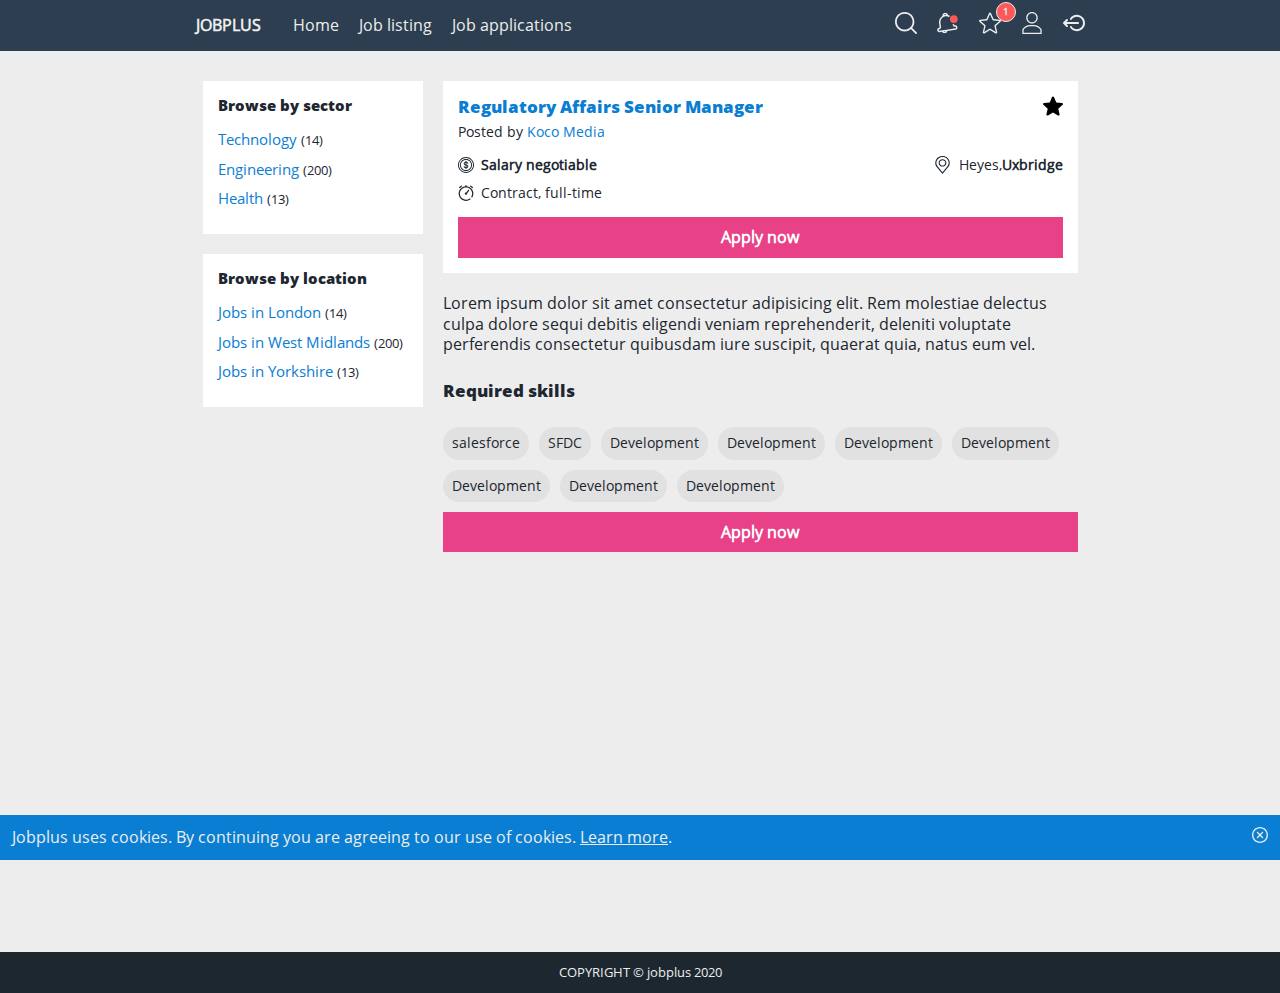
<file: apply.html>
<!DOCTYPE html>
<html lang="en">

<head>
  <meta charset="UTF-8">
  <meta http-equiv="X-UA-Compatible" content="IE=edge">
  <meta name="viewport" content="width=device-width, initial-scale=1.0">
  <link rel="stylesheet" href="css/main.css">
  <title>JOBPLUS</title>
</head>

<body>
  <section>
    <nav class="nav">
      <input type="checkbox" class="nav__toggle" id="hamburger" hidden />
      <ul class="nav__lblock">
        <li class="nav__hamburger">
          <label for="hamburger"><img src="images/hamburger.svg" alt=""></label>
        </li>
        <li class="nav__logo"><a href="index.html">JOBPLUS</a></li>
      </ul>

      <ul class="nav__icons">
        <li><a href="listings.html"><img src="images/magnify.svg" alt=""></a></li>
        <li><a href="notification.html"><img src="images/notify-active.svg" alt=""></a></li>
        <li><a href="saved_jobs.html">
            <img src="images/saved.svg" alt="">
            <span class="nav__savedcount">1</span>
          </a>
        </li>
        <li><a href="profile.html"><img src="images/profile.svg" alt=""></a></li>
        <li><a href="login.html"><img src="images/exit.svg" alt=""></a></li>
      </ul>

      <ul class="nav__dropl">
        <a href="index.html">
          <li>Home</li>
        </a>
        <a href="listings.html">
          <li>Job listing</li>
        </a>
        <a href="applications.html">
          <li>Job applications</li>
        </a>
      </ul>
    </nav>

    <div class="container">
      <div class="listing">
        <div class="filter">
          <div class="filter__links">
            <h1>Browse by sector</h1>
            <ul>
              <li>Technology <span>(14)</span></li>
              <li>Engineering <span>(200)</span></li>
              <li>Health <span>(13)</span></li>
            </ul>
          </div>

          <div class="filter__links">
            <h1>Browse by location</h1>
            <ul>
              <li>Jobs in London <span>(14)</span></li>
              <li>Jobs in West Midlands <span>(200)</span></li>
              <li>Jobs in Yorkshire <span>(13)</span></li>
            </ul>
          </div>
        </div>
        <section>
          <div class="listing__card listing__card--apply">
            <header class="listing__header">
              <h1 class="listing__title">Regulatory Affairs Senior Manager</h1>
              <img class="listing__saved" src="images/star-saved.svg" alt="">
              <p class="listing__company">Posted by <span>Koco Media</span></p>
            </header>

            <ul class="listing__items">
              <li><img src="images/money.svg" alt=""><b>Salary negotiable</b></li>
              <li><img src="images/location.svg" alt="">Heyes, <b>Uxbridge</b></li>
              <li><img src="images/timer.svg" alt="">Contract, full-time</li>
            </ul>

            <div class="form">
              <input class="form__btn" type="submit" value="Apply now">
            </div>
          </div>

          <div class="listing__more">
            <p>
              Lorem ipsum dolor sit amet consectetur adipisicing elit. Rem molestiae delectus culpa dolore sequi debitis
              eligendi veniam reprehenderit, deleniti voluptate perferendis consectetur quibusdam iure suscipit, quaerat
              quia, natus eum vel.
            </p>

            <h1>Required skills</h1>

            <ul class="listing__skills">
              <li>salesforce</li>
              <li>SFDC</li>
              <li>Development</li>
              <li>Development</li>
              <li>Development</li>
              <li>Development</li>
              <li>Development</li>
              <li>Development</li>
              <li>Development</li>
            </ul>
          </div>

          <div class="form">
            <input class="form__btn" type="submit" value="Apply now">
          </div>
        </section>
      </div>
    </div>

    <div class="cookie">
      <p>
        Jobplus uses cookies. By continuing you are agreeing to
        our use of cookies. <a href="">Learn more</a>.
      </p>
      <img src="images/cookie-close.svg" alt="">
    </div>
  </section>

  <footer class="footer">COPYRIGHT &copy; jobplus 2020</footer>
</body>

</html>
</file>
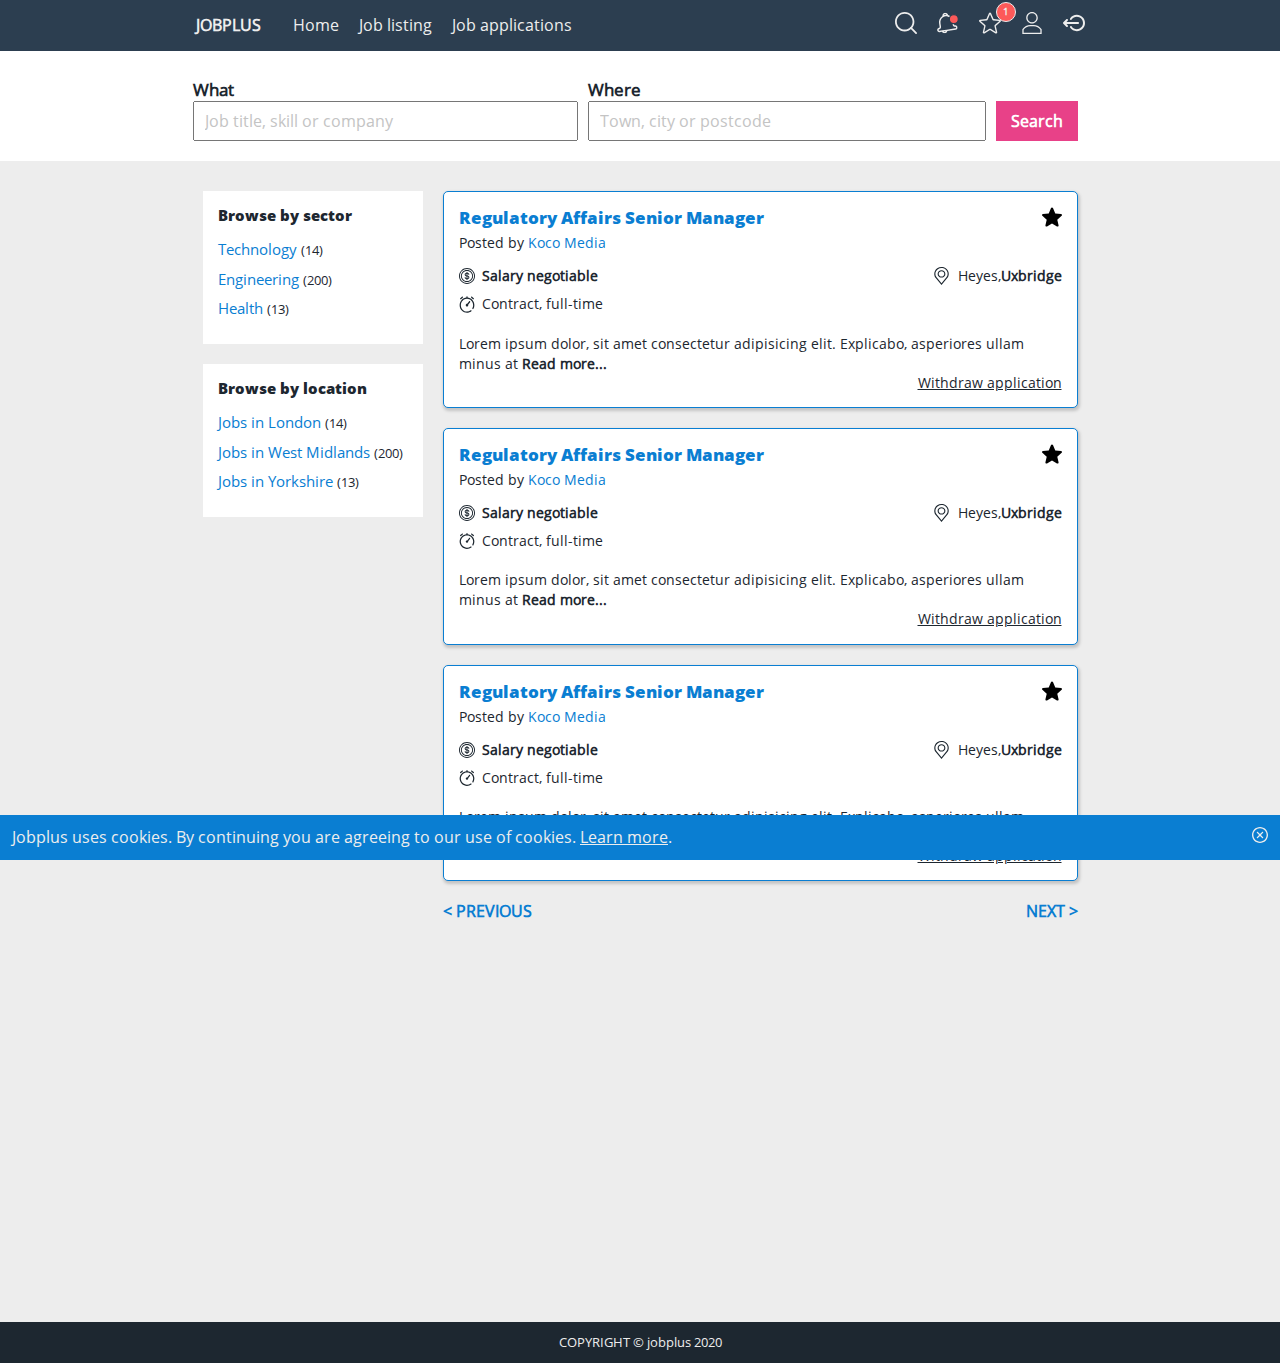
<file: listings.html>
<!DOCTYPE html>
<html lang="en">

<head>
  <meta charset="UTF-8">
  <meta http-equiv="X-UA-Compatible" content="IE=edge">
  <meta name="viewport" content="width=device-width, initial-scale=1.0">
  <link rel="stylesheet" href="css/main.css">
  <title>JOBPLUS</title>
</head>

<body>
  <section>
    <nav class="nav">
      <input type="checkbox" class="nav__toggle" id="hamburger" hidden />
      <ul class="nav__lblock">
        <li class="nav__hamburger">
          <label for="hamburger"><img src="./images/hamburger.svg" alt=""></label>
        </li>
        <li class="nav__logo"><a href="index.html">JOBPLUS</a></li>
      </ul>

      <ul class="nav__icons">
        <li><a href="listings.html"><img src="./images/magnify.svg" alt=""></a></li>
        <li><a href="notification.html"><img src="./images/notify-active.svg" alt=""></a></li>
        <li><a href="saved_jobs.html">
            <img src="./images/saved.svg" alt="">
            <span class="nav__savedcount">1</span>
          </a>
        </li>
        <li><a href="profile.html"><img src="./images/profile.svg" alt=""></a></li>
        <li><a href="login.html"><img src="./images/exit.svg" alt=""></a></li>
      </ul>

      <ul class="nav__dropl">
        <a href="index.html">
          <li>Home</li>
        </a>
        <a href="listings.html">
          <li>Job listing</li>
        </a>
        <a href="applications.html">
          <li>Job applications</li>
        </a>
      </ul>
    </nav>

    <div class="hero">
      <div class="hero__wrap">
        <div class="form">
          <div class="form__group">
            <label class="form__label">What</label>
            <input class="form__field" type="text" placeholder="Job title, skill or company">
          </div>

          <div class="form__group">
            <label class="form__label">Where</label>
            <input class="form__field" type="text" placeholder="Town, city or postcode">
          </div>

          <div class="form__group">
            <input class="form__btn" type="submit" value="Search">
          </div>
        </div>
      </div>
    </div>

    <div class="container">
      <div class="listing">
        <div class="filter">
          <div class="filter__links">
            <h1>Browse by sector</h1>
            <ul>
              <li>Technology <span>(14)</span></li>
              <li>Engineering <span>(200)</span></li>
              <li>Health <span>(13)</span></li>
            </ul>
          </div>

          <div class="filter__links">
            <h1>Browse by location</h1>
            <ul>
              <li>Jobs in London <span>(14)</span></li>
              <li>Jobs in West Midlands <span>(200)</span></li>
              <li>Jobs in Yorkshire <span>(13)</span></li>
            </ul>
          </div>
        </div>
        <section>
          <a href="apply.html">
            <div class="listing__card">
              <header class="listing__header">
                <h1 class="listing__title">Regulatory Affairs Senior Manager</h1>
                <img class="listing__saved" src="./images/star-saved.svg" alt="">
                <p class="listing__company">Posted by <span>Koco Media</span></p>
              </header>

              <ul class="listing__items">
                <li><img src="./images/money.svg" alt=""><b>Salary negotiable</b></li>
                <li><img src="./images/location.svg" alt="">Heyes, <b>Uxbridge</b></li>
                <li><img src="./images/timer.svg" alt="">Contract, full-time</li>
              </ul>

              <p class="listing__detail">
                Lorem ipsum dolor, sit amet consectetur adipisicing elit.
                Explicabo, asperiores ullam minus at <b>Read
                  more...</b>
              </p>

              <a href="" class="listing__cta">Withdraw application</a>

            </div>
          </a>

          <a href="apply.html">
            <div class="listing__card">
              <header class="listing__header">
                <h1 class="listing__title">Regulatory Affairs Senior Manager</h1>
                <img class="listing__saved" src="./images/star-saved.svg" alt="">
                <p class="listing__company">Posted by <span>Koco Media</span></p>
              </header>

              <ul class="listing__items">
                <li><img src="./images/money.svg" alt=""><b>Salary negotiable</b></li>
                <li><img src="./images/location.svg" alt="">Heyes, <b>Uxbridge</b></li>
                <li><img src="./images/timer.svg" alt="">Contract, full-time</li>
              </ul>

              <p class="listing__detail">
                Lorem ipsum dolor, sit amet consectetur adipisicing elit.
                Explicabo, asperiores ullam minus at <b>Read
                  more...</b>
              </p>

              <a href="" class="listing__cta">Withdraw application</a>

            </div>
          </a>

          <a href="apply.html">
            <div class="listing__card">
              <header class="listing__header">
                <h1 class="listing__title">Regulatory Affairs Senior Manager</h1>
                <img class="listing__saved" src="./images/star-saved.svg" alt="">
                <p class="listing__company">Posted by <span>Koco Media</span></p>
              </header>

              <ul class="listing__items">
                <li><img src="./images/money.svg" alt=""><b>Salary negotiable</b></li>
                <li><img src="./images/location.svg" alt="">Heyes, <b>Uxbridge</b></li>
                <li><img src="./images/timer.svg" alt="">Contract, full-time</li>
              </ul>

              <p class="listing__detail">
                Lorem ipsum dolor, sit amet consectetur adipisicing elit.
                Explicabo, asperiores ullam minus at <b>Read
                  more...</b>
              </p>

              <a href="" class="listing__cta">Withdraw application</a>

            </div>
          </a>

          <ul class="paginate">
            <li>
              < PREVIOUS</li>
            <li>NEXT ></li>
          </ul>
        </section>
      </div>
    </div>

    <div class="cookie">
      <p>
        Jobplus uses cookies. By continuing you are agreeing to
        our use of cookies. <a href="">Learn more</a>.
      </p>
      <img src="./images/cookie-close.svg" alt="">
    </div>
  </section>

  <footer class="footer">COPYRIGHT &copy; jobplus 2020</footer>
</body>

</html>
</file>
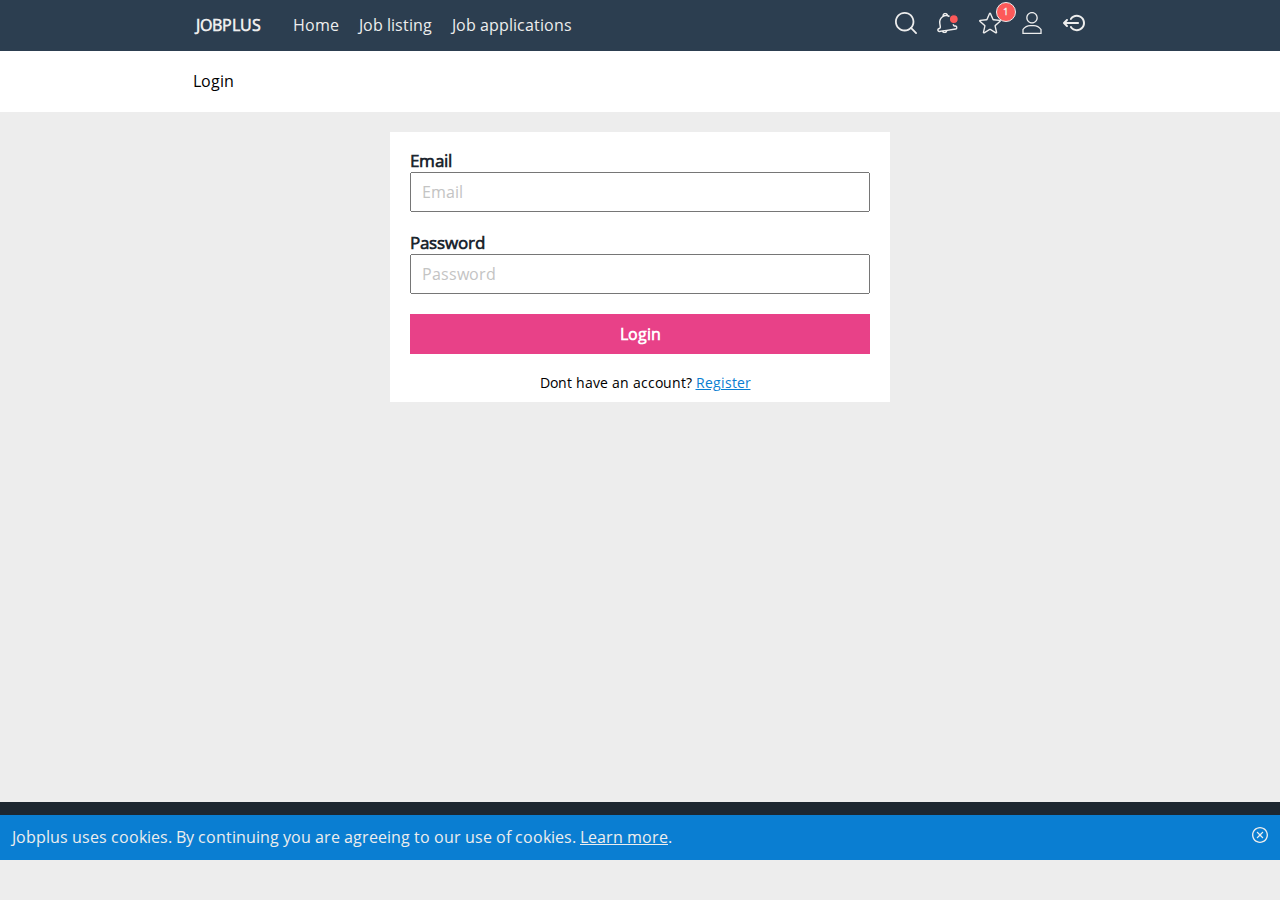
<file: login.html>
<!DOCTYPE html>
<html lang="en">

<head>
  <meta charset="UTF-8">
  <meta http-equiv="X-UA-Compatible" content="IE=edge">
  <meta name="viewport" content="width=device-width, initial-scale=1.0">
  <link rel="stylesheet" href="css/main.css">
  <title>JOBPLUS</title>
</head>

<body>
  <section>
    <nav class="nav">
      <input type="checkbox" class="nav__toggle" id="hamburger" hidden />
      <ul class="nav__lblock">
        <li class="nav__hamburger">
          <label for="hamburger"><img src="./images/hamburger.svg" alt=""></label>
        </li>
        <li class="nav__logo"><a href="index.html">JOBPLUS</a></li>
      </ul>

      <ul class="nav__icons">
        <li><a href="listings.html"><img src="./images/magnify.svg" alt=""></a></li>
        <li><a href="notification.html"><img src="./images/notify-active.svg" alt=""></a></li>
        <li><a href="saved_jobs.html">
            <img src="./images/saved.svg" alt="">
            <span class="nav__savedcount">1</span>
          </a>
        </li>
        <li><a href="profile.html"><img src="./images/profile.svg" alt=""></a></li>
        <li><a href="login.html"><img src="./images/exit.svg" alt=""></a></li>
      </ul>

      <ul class="nav__dropl">
        <a href="index.html">
          <li>Home</li>
        </a>
        <a href="listings.html">
          <li>Job listing</li>
        </a>
        <a href="applications.html">
          <li>Job applications</li>
        </a>
      </ul>
    </nav>

    <div class="hero">
      <div class="hero__wrap">
        <h2>Login</h2>
      </div>
    </div>

    <div class="container">
      <div class="form form--page">
        <div class="form__group form__group--page">
          <label class="form__label">Email</label>
          <input class="form__field" type="text" placeholder="Email">
        </div>

        <div class="form__group form__group--page">
          <label class="form__label">Password</label>
          <input class="form__field" type="text" placeholder="Password">
        </div>

        <div class="form__group form__group--page">
          <input class="form__btn" type="submit" value="Login">
        </div>

        <footer>Dont have an account? <a href="register.html">Register</a></footer>
      </div>
    </div>

    <div class="cookie">
      <p>
        Jobplus uses cookies. By continuing you are agreeing to
        our use of cookies. <a href="">Learn more</a>.
      </p>
      <img src="./images/cookie-close.svg" alt="">
    </div>
  </section>

  <footer class="footer">COPYRIGHT &copy; jobplus 2020</footer>
</body>

</html>
</file>
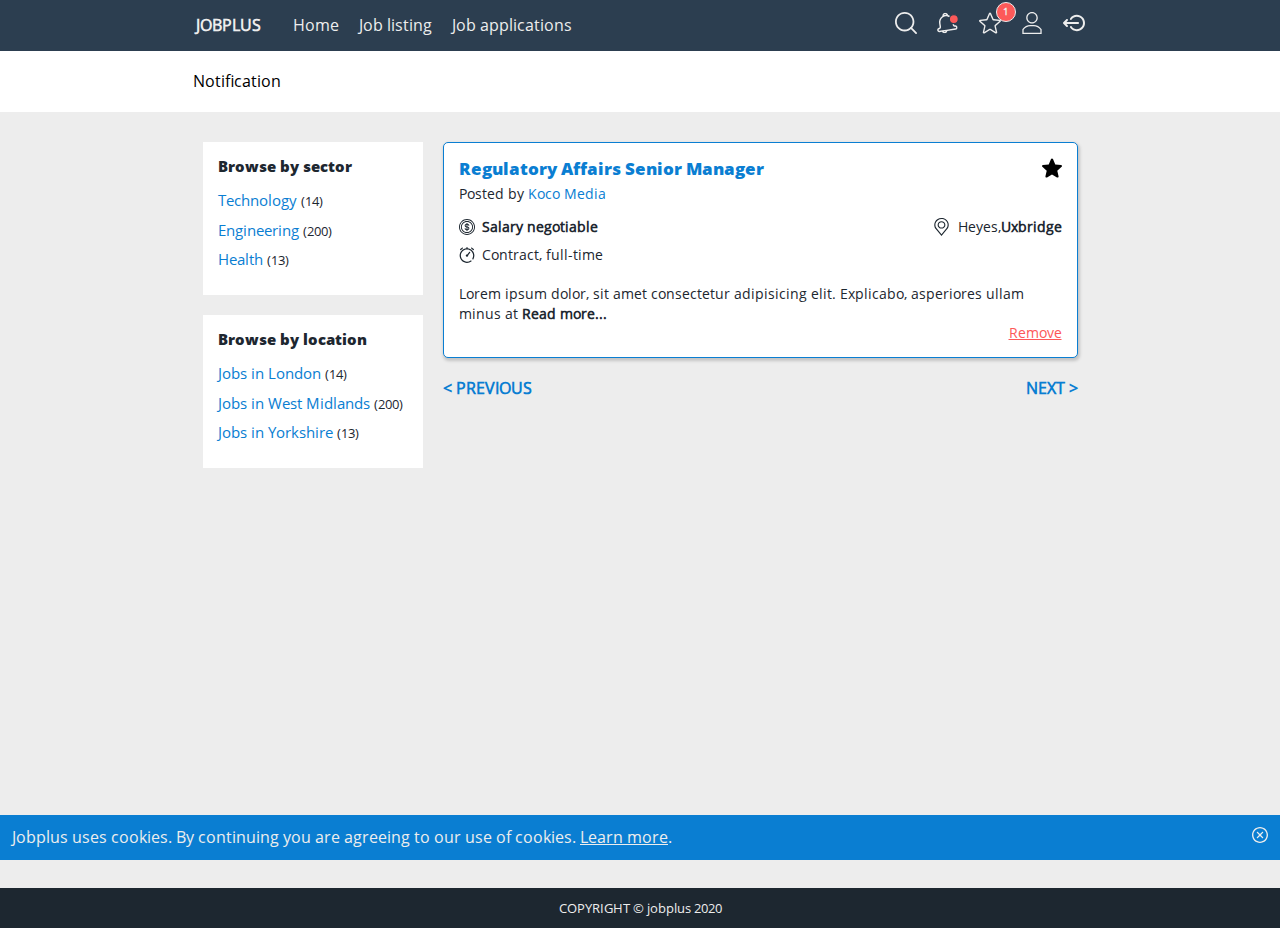
<file: notification.html>
<!DOCTYPE html>
<html lang="en">

<head>
  <meta charset="UTF-8">
  <meta http-equiv="X-UA-Compatible" content="IE=edge">
  <meta name="viewport" content="width=device-width, initial-scale=1.0">
  <link rel="stylesheet" href="css/main.css">
  <title>JOBPLUS</title>
</head>

<body>
  <section>
    <nav class="nav">
      <input type="checkbox" class="nav__toggle" id="hamburger" hidden />
      <ul class="nav__lblock">
        <li class="nav__hamburger">
          <label for="hamburger"><img src="images/hamburger.svg" alt=""></label>
        </li>
        <li class="nav__logo"><a href="index.html">JOBPLUS</a></li>
      </ul>

      <ul class="nav__icons">
        <li><a href="listings.html"><img src="images/magnify.svg" alt=""></a></li>
        <li><a href="notification.html"><img src="images/notify-active.svg" alt=""></a></li>
        <li><a href="saved_jobs.html">
            <img src="images/saved.svg" alt="">
            <span class="nav__savedcount">1</span>
          </a>
        </li>
        <li><a href="profile.html"><img src="images/profile.svg" alt=""></a></li>
        <li><a href="login.html"><img src="images/exit.svg" alt=""></a></li>
      </ul>

      <ul class="nav__dropl">
        <a href="index.html">
          <li>Home</li>
        </a>
        <a href="listings.html">
          <li>Job listing</li>
        </a>
        <a href="applications.html">
          <li>Job applications</li>
        </a>
      </ul>
    </nav>

    <div class="hero">
      <div class="hero__wrap">
        <h2>Notification</h2>
      </div>
    </div>

    <div class="container">
      <div class="listing">
        <div class="filter">
          <div class="filter__links">
            <h1>Browse by sector</h1>
            <ul>
              <li>Technology <span>(14)</span></li>
              <li>Engineering <span>(200)</span></li>
              <li>Health <span>(13)</span></li>
            </ul>
          </div>

          <div class="filter__links">
            <h1>Browse by location</h1>
            <ul>
              <li>Jobs in London <span>(14)</span></li>
              <li>Jobs in West Midlands <span>(200)</span></li>
              <li>Jobs in Yorkshire <span>(13)</span></li>
            </ul>
          </div>
        </div>
        <section>
          <div class="listing__card">
            <header class="listing__header">
              <h1 class="listing__title">Regulatory Affairs Senior Manager</h1>
              <img class="listing__saved" src="images/star-saved.svg" alt="">
              <p class="listing__company">Posted by <span>Koco Media</span></p>
            </header>

            <ul class="listing__items">
              <li><img src="images/money.svg" alt=""><b>Salary negotiable</b></li>
              <li><img src="images/location.svg" alt="">Heyes, <b>Uxbridge</b></li>
              <li><img src="images/timer.svg" alt="">Contract, full-time</li>
            </ul>

            <p class="listing__detail">
              Lorem ipsum dolor, sit amet consectetur adipisicing elit.
              Explicabo, asperiores ullam minus at <b>Read
                more...</b>
            </p>

            <a href="" class="listing__cta listing__cta--alert">Remove</a>

          </div>

          <ul class="paginate">
            <li>
              < PREVIOUS</li>
            <li>NEXT ></li>
          </ul>
        </section>
      </div>
    </div>

    <div class="cookie">
      <p>
        Jobplus uses cookies. By continuing you are agreeing to
        our use of cookies. <a href="">Learn more</a>.
      </p>
      <img src="images/cookie-close.svg" alt="">
    </div>
  </section>

  <footer class="footer">COPYRIGHT &copy; jobplus 2020</footer>
</body>

</html>
</file>
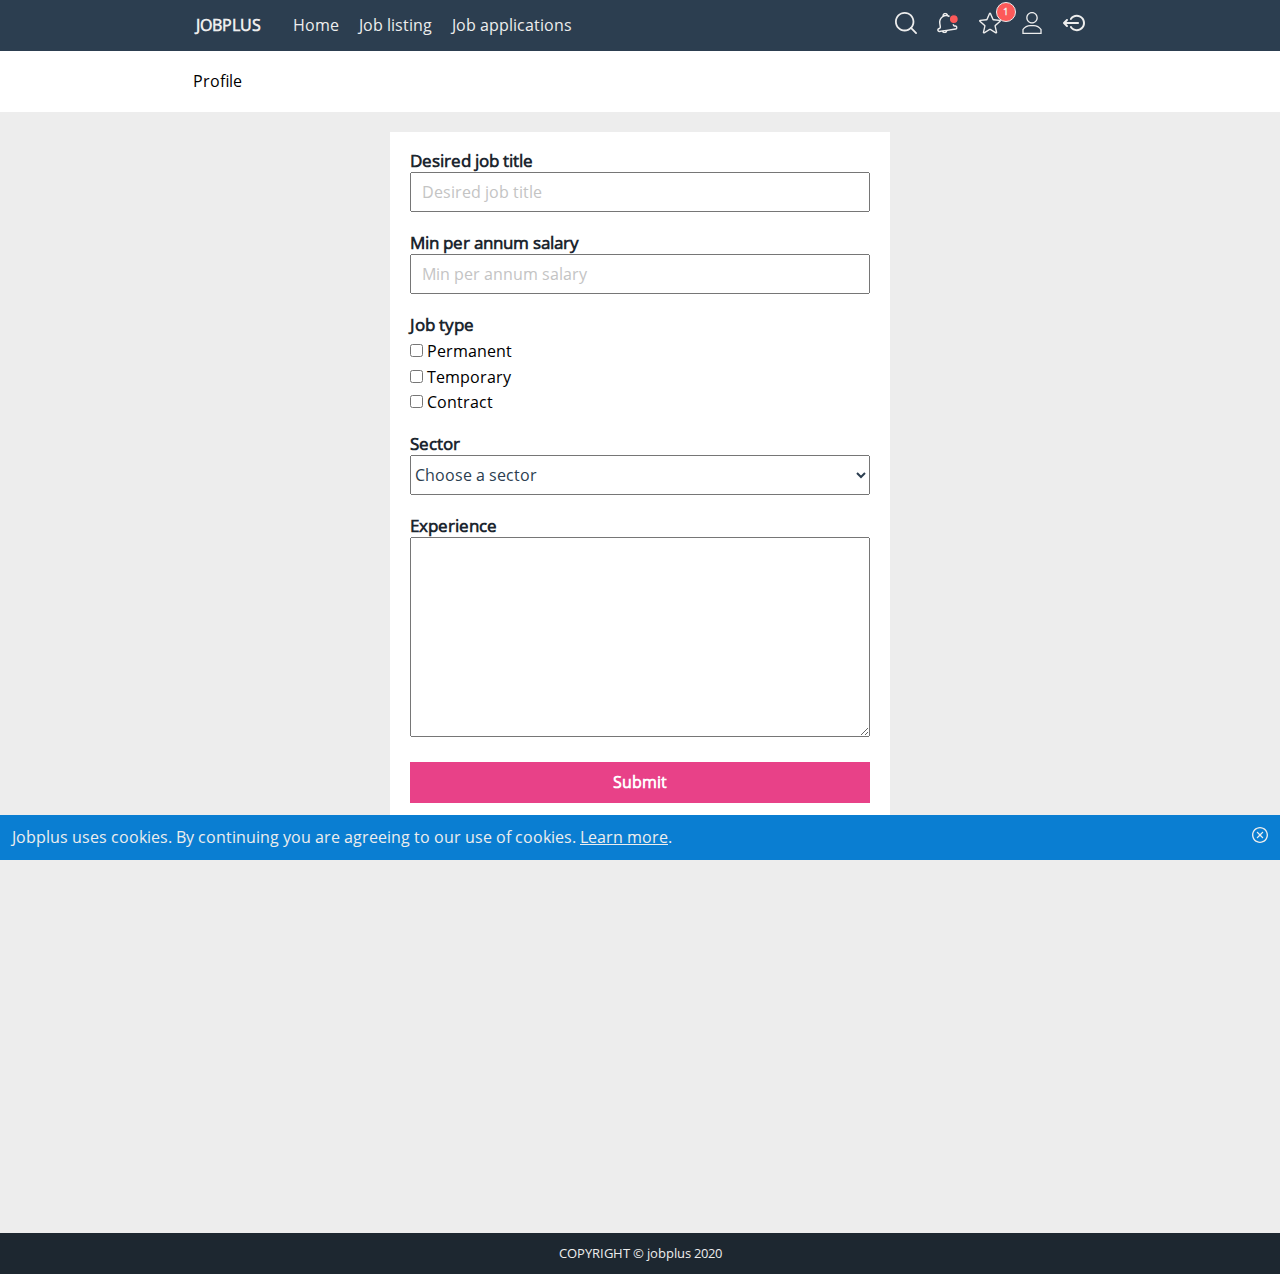
<file: profile.html>
<!DOCTYPE html>
<html lang="en">

<head>
  <meta charset="UTF-8">
  <meta http-equiv="X-UA-Compatible" content="IE=edge">
  <meta name="viewport" content="width=device-width, initial-scale=1.0">
  <link rel="stylesheet" href="css/main.css">
  <title>JOBPLUS</title>
</head>

<body>
  <section>
    <nav class="nav">
      <input type="checkbox" class="nav__toggle" id="hamburger" hidden />
      <ul class="nav__lblock">
        <li class="nav__hamburger">
          <label for="hamburger"><img src="./images/hamburger.svg" alt=""></label>
        </li>
        <li class="nav__logo"><a href="index.html">JOBPLUS</a></li>
      </ul>

      <ul class="nav__icons">
        <li><a href="listings.html"><img src="./images/magnify.svg" alt=""></a></li>
        <li><a href="notification.html"><img src="./images/notify-active.svg" alt=""></a></li>
        <li><a href="saved_jobs.html">
            <img src="./images/saved.svg" alt="">
            <span class="nav__savedcount">1</span>
          </a>
        </li>
        <li><a href="profile.html"><img src="./images/profile.svg" alt=""></a></li>
        <li><a href="login.html"><img src="./images/exit.svg" alt=""></a></li>
      </ul>

      <ul class="nav__dropl">
        <a href="index.html">
          <li>Home</li>
        </a>
        <a href="listings.html">
          <li>Job listing</li>
        </a>
        <a href="applications.html">
          <li>Job applications</li>
        </a>
      </ul>
    </nav>

    <div class="hero">
      <div class="hero__wrap">
        <h2>Profile</h2>
      </div>
    </div>

    <div class="container">
      <div class="form form--page">
        <div class="form__group form__group--page">
          <label class="form__label">Desired job title</label>
          <input class="form__field" type="text" placeholder="Desired job title">
        </div>

        <div class="form__group form__group--page">
          <label class="form__label">Min per annum salary</label>
          <input class="form__field" type="text" placeholder="Min per annum salary">
        </div>

        <div class="form__group form__group--page">
          <label class="form__label">Job type</label>
          <p class="form__checkbox"><input type="checkbox"> Permanent</p>
          <p class="form__checkbox"><input type="checkbox"> Temporary</p>
          <p class="form__checkbox"><input type="checkbox"> Contract</p>
        </div>

        <div class="form__group form__group--page">
          <label class="form__label">Sector</label><br>
          <select class="form__select">
            <option selected="selected">Choose a sector</option>
            <option>Technology</option>
            <option>Engineering</option>
            <option>Health</option>
          </select>
        </div>

        <div class="form__group form__group--page">
          <label class="form__label">Experience</label><br>
          <textarea class="form__textarea"></textarea>
        </div>

        <div class="form__group form__group--page">
          <input class="form__btn" type="submit" value="Submit">
        </div>
      </div>
    </div>

    <div class="cookie">
      <p>
        Jobplus uses cookies. By continuing you are agreeing to
        our use of cookies. <a href="">Learn more</a>.
      </p>
      <img src="./images/cookie-close.svg" alt="">
    </div>
  </section>

  <footer class="footer">COPYRIGHT &copy; jobplus 2020</footer>
</body>

</html>
</file>
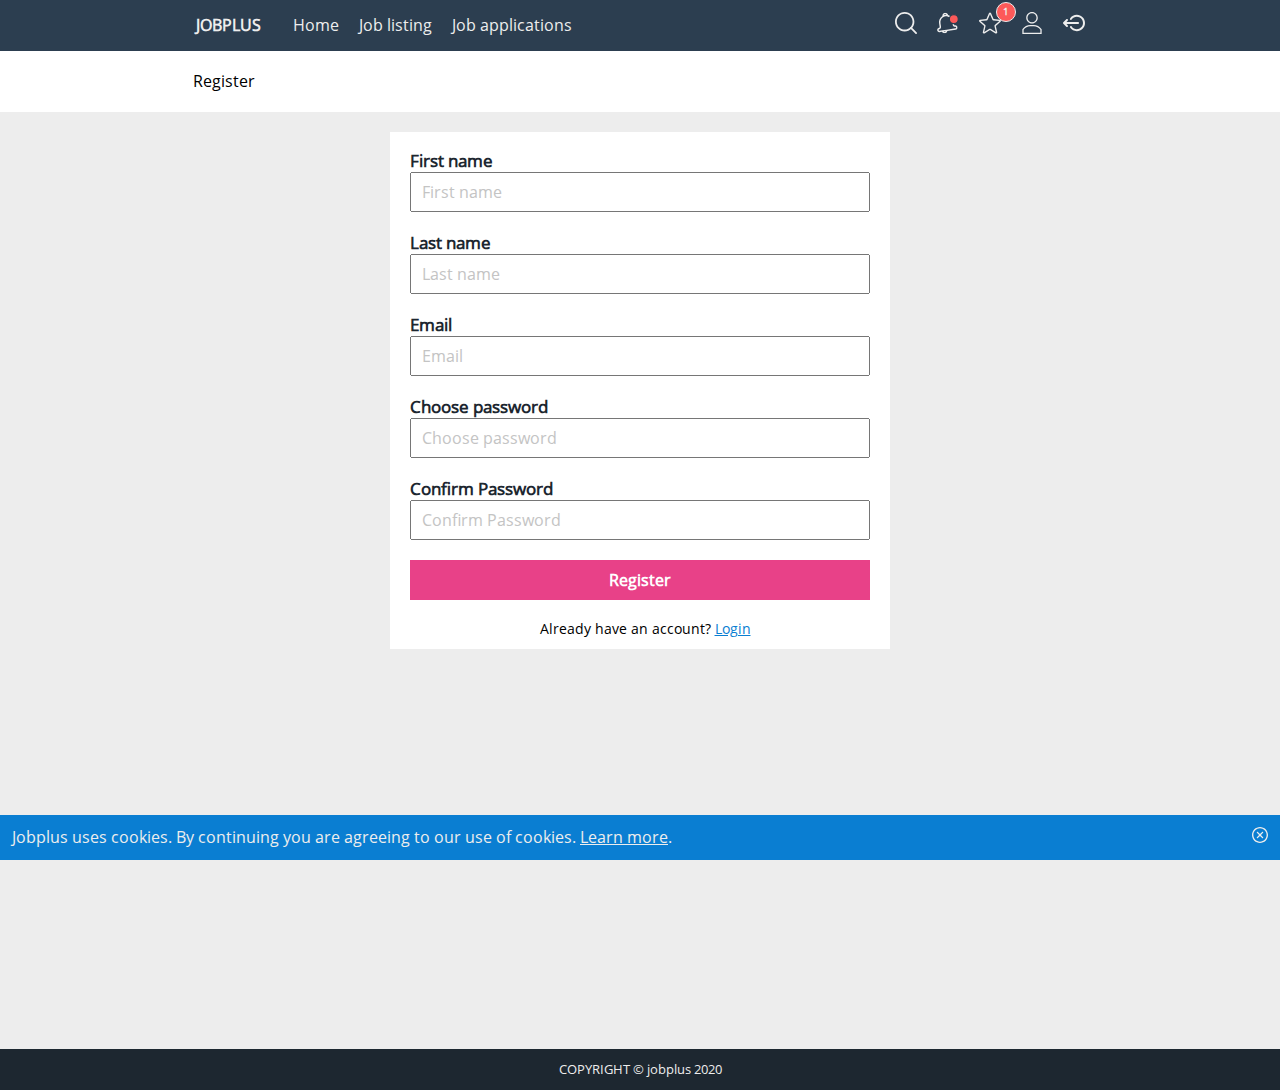
<file: register.html>
<!DOCTYPE html>
<html lang="en">

<head>
  <meta charset="UTF-8">
  <meta http-equiv="X-UA-Compatible" content="IE=edge">
  <meta name="viewport" content="width=device-width, initial-scale=1.0">
  <link rel="stylesheet" href="css/main.css">
  <title>JOBPLUS</title>
</head>

<body>
  <section>
    <nav class="nav">
      <input type="checkbox" class="nav__toggle" id="hamburger" hidden />
      <ul class="nav__lblock">
        <li class="nav__hamburger">
          <label for="hamburger"><img src="./images/hamburger.svg" alt=""></label>
        </li>
        <li class="nav__logo"><a href="index.html">JOBPLUS</a></li>
      </ul>

      <ul class="nav__icons">
        <li><a href="listings.html"><img src="./images/magnify.svg" alt=""></a></li>
        <li><a href="notification.html"><img src="./images/notify-active.svg" alt=""></a></li>
        <li><a href="saved_jobs.html">
            <img src="./images/saved.svg" alt="">
            <span class="nav__savedcount">1</span>
          </a>
        </li>
        <li><a href="profile.html"><img src="./images/profile.svg" alt=""></a></li>
        <li><a href="login.html"><img src="./images/exit.svg" alt=""></a></li>
      </ul>

      <ul class="nav__dropl">
        <a href="index.html">
          <li>Home</li>
        </a>
        <a href="listings.html">
          <li>Job listing</li>
        </a>
        <a href="applications.html">
          <li>Job applications</li>
        </a>
      </ul>
    </nav>

    <div class="hero">
      <div class="hero__wrap">
        <h2>Register</h2>
      </div>
    </div>

    <div class="container">
      <div class="form form--page">
        <div class="form__group form__group--page">
          <label class="form__label">First name</label>
          <input class="form__field" type="text" placeholder="First name">
        </div>

        <div class="form__group form__group--page">
          <label class="form__label">Last name</label>
          <input class="form__field" type="text" placeholder="Last name">
        </div>

        <div class="form__group form__group--page">
          <label class="form__label">Email</label>
          <input class="form__field" type="text" placeholder="Email">
        </div>


        <div class="form__group form__group--page">
          <label class="form__label">Choose password</label>
          <input class="form__field" type="text" placeholder="Choose password">
        </div>

        <div class="form__group form__group--page">
          <label class="form__label">Confirm Password</label>
          <input class="form__field" type="text" placeholder="Confirm Password">
        </div>

        <div class="form__group form__group--page">
          <input class="form__btn" type="submit" value="Register">
        </div>

        <footer>Already have an account? <a href="login.html">Login</a></footer>
      </div>
    </div>

    <div class="cookie">
      <p>
        Jobplus uses cookies. By continuing you are agreeing to
        our use of cookies. <a href="">Learn more</a>.
      </p>
      <img src="./images/cookie-close.svg" alt="">
    </div>
  </section>

  <footer class="footer">COPYRIGHT &copy; jobplus 2020</footer>
</body>

</html>
</file>
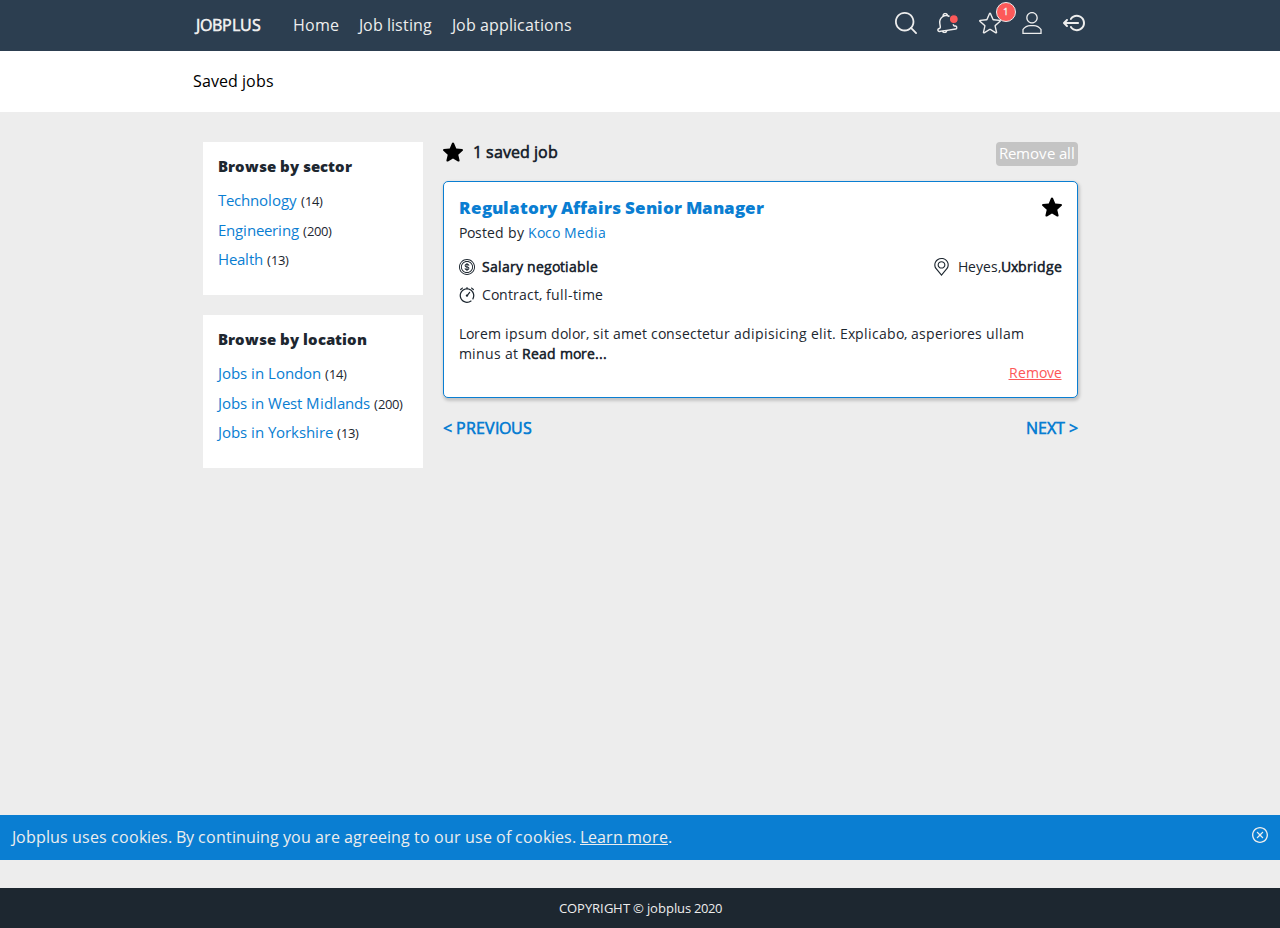
<file: saved_jobs.html>
<!DOCTYPE html>
<html lang="en">

<head>
  <meta charset="UTF-8">
  <meta http-equiv="X-UA-Compatible" content="IE=edge">
  <meta name="viewport" content="width=device-width, initial-scale=1.0">
  <link rel="stylesheet" href="css/main.css">
  <title>JOBPLUS</title>
</head>

<body>
  <section>
    <nav class="nav">
      <input type="checkbox" class="nav__toggle" id="hamburger" hidden />
      <ul class="nav__lblock">
        <li class="nav__hamburger">
          <label for="hamburger"><img src="images/hamburger.svg" alt=""></label>
        </li>
        <li class="nav__logo"><a href="index.html">JOBPLUS</a></li>
      </ul>

      <ul class="nav__icons">
        <li><a href="listings.html"><img src="images/magnify.svg" alt=""></a></li>
        <li><a href="notification.html"><img src="images/notify-active.svg" alt=""></a></li>
        <li><a href="saved_jobs.html">
            <img src="images/saved.svg" alt="">
            <span class="nav__savedcount">1</span>
          </a>
        </li>
        <li><a href="profile.html"><img src="images/profile.svg" alt=""></a></li>
        <li><a href="login.html"><img src="images/exit.svg" alt=""></a></li>
      </ul>

      <ul class="nav__dropl">
        <a href="index.html">
          <li>Home</li>
        </a>
        <a href="listings.html">
          <li>Job listing</li>
        </a>
        <a href="applications.html">
          <li>Job applications</li>
        </a>
      </ul>
    </nav>

    <div class="hero">
      <div class="hero__wrap">
        <h2>Saved jobs</h2>
      </div>
    </div>

    <div class="container">
      <div class="listing">
        <div class="filter">
          <div class="filter__links">
            <h1>Browse by sector</h1>
            <ul>
              <li>Technology <span>(14)</span></li>
              <li>Engineering <span>(200)</span></li>
              <li>Health <span>(13)</span></li>
            </ul>
          </div>

          <div class="filter__links">
            <h1>Browse by location</h1>
            <ul>
              <li>Jobs in London <span>(14)</span></li>
              <li>Jobs in West Midlands <span>(200)</span></li>
              <li>Jobs in Yorkshire <span>(13)</span></li>
            </ul>
          </div>
        </div>
        <section>
          <ul class="listing__saved_summary">
            <li><span><img src="images/star-saved.svg"></span> <b>1 saved job</b></li>
            <li><a href="">Remove all</a></li>
          </ul>

          <div class="listing__card">
            <header class="listing__header">
              <h1 class="listing__title">Regulatory Affairs Senior Manager</h1>
              <img class="listing__saved" src="images/star-saved.svg" alt="">
              <p class="listing__company">Posted by <span>Koco Media</span></p>
            </header>

            <ul class="listing__items">
              <li><img src="images/money.svg" alt=""><b>Salary negotiable</b></li>
              <li><img src="images/location.svg" alt="">Heyes, <b>Uxbridge</b></li>
              <li><img src="images/timer.svg" alt="">Contract, full-time</li>
            </ul>

            <p class="listing__detail">
              Lorem ipsum dolor, sit amet consectetur adipisicing elit.
              Explicabo, asperiores ullam minus at <b>Read
                more...</b>
            </p>

            <a href="" class="listing__cta listing__cta--alert">Remove</a>

          </div>

          <ul class="paginate">
            <li>
              < PREVIOUS</li>
            <li>NEXT ></li>
          </ul>
        </section>
      </div>
    </div>

    <div class="cookie">
      <p>
        Jobplus uses cookies. By continuing you are agreeing to
        our use of cookies. <a href="">Learn more</a>.
      </p>
      <img src="images/cookie-close.svg" alt="">
    </div>
  </section>

  <footer class="footer">COPYRIGHT &copy; jobplus 2020</footer>
</body>

</html>
</file>
<file: css/main.css>
:root {
  --alpha: #2C3E50;
  --beta: #0A7ED2;
  --gamma: #1D2730;
  --delta: #EDEDED;
  --alert: #FD5959;
  --contrast: #E84188;
  --elements: #C4C4C4;
  --light: #FFF;
  --skills: #e1e1e1;
}

@font-face {
  font-family: "Open Sans";
  src: url(../fonts/OpenSans-Regular.ttf);
}

@font-face {
  font-family: "OpenSans ExtraBold";
  src: url(../fonts/OpenSans-ExtraBold.ttf);
}

/*! normalize.css v8.0.1 | MIT License | github.com/necolas/normalize.css */
/* Document
   ========================================================================== */
/**
 * 1. Correct the line height in all browsers.
 * 2. Prevent adjustments of font size after orientation changes in iOS.
 */
html {
  line-height: 1.15;
  /* 1 */
  -webkit-text-size-adjust: 100%;
  /* 2 */
}

/* Sections
   ========================================================================== */
/**
 * Remove the margin in all browsers.
 */
body {
  margin: 0;
}

/**
 * Render the `main` element consistently in IE.
 */
main {
  display: block;
}

/**
 * Correct the font size and margin on `h1` elements within `section` and
 * `article` contexts in Chrome, Firefox, and Safari.
 */
h1 {
  font-size: 2em;
  margin: 0.67em 0;
}

/* Grouping content
   ========================================================================== */
/**
 * 1. Add the correct box sizing in Firefox.
 * 2. Show the overflow in Edge and IE.
 */
hr {
  -webkit-box-sizing: content-box;
          box-sizing: content-box;
  /* 1 */
  height: 0;
  /* 1 */
  overflow: visible;
  /* 2 */
}

/**
 * 1. Correct the inheritance and scaling of font size in all browsers.
 * 2. Correct the odd `em` font sizing in all browsers.
 */
pre {
  font-family: monospace, monospace;
  /* 1 */
  font-size: 1em;
  /* 2 */
}

/* Text-level semantics
   ========================================================================== */
/**
 * Remove the gray background on active links in IE 10.
 */
a {
  background-color: transparent;
}

/**
 * 1. Remove the bottom border in Chrome 57-
 * 2. Add the correct text decoration in Chrome, Edge, IE, Opera, and Safari.
 */
abbr[title] {
  border-bottom: none;
  /* 1 */
  text-decoration: underline;
  /* 2 */
  -webkit-text-decoration: underline dotted;
          text-decoration: underline dotted;
  /* 2 */
}

/**
 * Add the correct font weight in Chrome, Edge, and Safari.
 */
b,
strong {
  font-weight: bolder;
}

/**
 * 1. Correct the inheritance and scaling of font size in all browsers.
 * 2. Correct the odd `em` font sizing in all browsers.
 */
code,
kbd,
samp {
  font-family: monospace, monospace;
  /* 1 */
  font-size: 1em;
  /* 2 */
}

/**
 * Add the correct font size in all browsers.
 */
small {
  font-size: 80%;
}

/**
 * Prevent `sub` and `sup` elements from affecting the line height in
 * all browsers.
 */
sub,
sup {
  font-size: 75%;
  line-height: 0;
  position: relative;
  vertical-align: baseline;
}

sub {
  bottom: -0.25em;
}

sup {
  top: -0.5em;
}

/* Embedded content
   ========================================================================== */
/**
 * Remove the border on images inside links in IE 10.
 */
img {
  border-style: none;
}

/* Forms
   ========================================================================== */
/**
 * 1. Change the font styles in all browsers.
 * 2. Remove the margin in Firefox and Safari.
 */
button,
input,
optgroup,
select,
textarea {
  font-family: inherit;
  /* 1 */
  font-size: 100%;
  /* 1 */
  line-height: 1.15;
  /* 1 */
  margin: 0;
  /* 2 */
}

/**
 * Show the overflow in IE.
 * 1. Show the overflow in Edge.
 */
button,
input {
  /* 1 */
  overflow: visible;
}

/**
 * Remove the inheritance of text transform in Edge, Firefox, and IE.
 * 1. Remove the inheritance of text transform in Firefox.
 */
button,
select {
  /* 1 */
  text-transform: none;
}

/**
 * Correct the inability to style clickable types in iOS and Safari.
 */
button,
[type="button"],
[type="reset"],
[type="submit"] {
  -webkit-appearance: button;
}

/**
 * Remove the inner border and padding in Firefox.
 */
button::-moz-focus-inner,
[type="button"]::-moz-focus-inner,
[type="reset"]::-moz-focus-inner,
[type="submit"]::-moz-focus-inner {
  border-style: none;
  padding: 0;
}

/**
 * Restore the focus styles unset by the previous rule.
 */
button:-moz-focusring,
[type="button"]:-moz-focusring,
[type="reset"]:-moz-focusring,
[type="submit"]:-moz-focusring {
  outline: 1px dotted ButtonText;
}

/**
 * Correct the padding in Firefox.
 */
fieldset {
  padding: 0.35em 0.75em 0.625em;
}

/**
 * 1. Correct the text wrapping in Edge and IE.
 * 2. Correct the color inheritance from `fieldset` elements in IE.
 * 3. Remove the padding so developers are not caught out when they zero out
 *    `fieldset` elements in all browsers.
 */
legend {
  -webkit-box-sizing: border-box;
          box-sizing: border-box;
  /* 1 */
  color: inherit;
  /* 2 */
  display: table;
  /* 1 */
  max-width: 100%;
  /* 1 */
  padding: 0;
  /* 3 */
  white-space: normal;
  /* 1 */
}

/**
 * Add the correct vertical alignment in Chrome, Firefox, and Opera.
 */
progress {
  vertical-align: baseline;
}

/**
 * Remove the default vertical scrollbar in IE 10+.
 */
textarea {
  overflow: auto;
}

/**
 * 1. Add the correct box sizing in IE 10.
 * 2. Remove the padding in IE 10.
 */
[type="checkbox"],
[type="radio"] {
  -webkit-box-sizing: border-box;
          box-sizing: border-box;
  /* 1 */
  padding: 0;
  /* 2 */
}

/**
 * Correct the cursor style of increment and decrement buttons in Chrome.
 */
[type="number"]::-webkit-inner-spin-button,
[type="number"]::-webkit-outer-spin-button {
  height: auto;
}

/**
 * 1. Correct the odd appearance in Chrome and Safari.
 * 2. Correct the outline style in Safari.
 */
[type="search"] {
  -webkit-appearance: textfield;
  /* 1 */
  outline-offset: -2px;
  /* 2 */
}

/**
 * Remove the inner padding in Chrome and Safari on macOS.
 */
[type="search"]::-webkit-search-decoration {
  -webkit-appearance: none;
}

/**
 * 1. Correct the inability to style clickable types in iOS and Safari.
 * 2. Change font properties to `inherit` in Safari.
 */
::-webkit-file-upload-button {
  -webkit-appearance: button;
  /* 1 */
  font: inherit;
  /* 2 */
}

/* Interactive
   ========================================================================== */
/*
 * Add the correct display in Edge, IE 10+, and Firefox.
 */
details {
  display: block;
}

/*
 * Add the correct display in all browsers.
 */
summary {
  display: list-item;
}

/* Misc
   ========================================================================== */
/**
 * Add the correct display in IE 10+.
 */
template {
  display: none;
}

/**
 * Add the correct display in IE 10.
 */
[hidden] {
  display: none;
}

/*** box sizing border-box for all elements ***/
*,
*::before,
*::after {
  -webkit-box-sizing: border-box;
          box-sizing: border-box;
}

a {
  text-decoration: none;
  color: inherit;
  cursor: pointer;
}

button {
  background-color: transparent;
  color: inherit;
  border-width: 0;
  padding: 0;
  cursor: pointer;
}

figure {
  margin: 0;
}

input::-moz-focus-inner {
  border: 0;
  padding: 0;
  margin: 0;
}

ul,
ol,
dd {
  margin: 0;
  padding: 0;
  list-style: none;
}

h1,
h2,
h3,
h4,
h5,
h6 {
  margin: 0;
  font-size: inherit;
  font-weight: inherit;
}

p {
  margin: 0;
}

cite {
  font-style: normal;
}

fieldset {
  border-width: 0;
  padding: 0;
  margin: 0;
}

html {
  font-size: 1px;
  /*for using REM units!*/
}

body {
  font-family: "Open Sans";
  font-size: 16rem;
  line-height: 1.3;
  background-color: var(--delta);
  -webkit-font-smoothing: antialiased;
  -moz-osx-font-smoothing: grayscale;
}

h1 {
  font-family: "OpenSans ExtraBold";
}

::-webkit-input-placeholder {
  /* Edge */
  color: var(--elements);
}

:-ms-input-placeholder {
  /* Internet Explorer 10-11 */
  color: var(--elements);
}

::-ms-input-placeholder {
  color: var(--elements);
}

::placeholder {
  color: var(--elements);
}

.nav {
  display: -ms-grid;
  display: grid;
  -ms-grid-columns: min-content 1fr min-content;
      grid-template-columns: -webkit-min-content 1fr -webkit-min-content;
      grid-template-columns: min-content 1fr min-content;
  -ms-grid-rows: (min-content)[2];
      grid-template-rows: repeat(2, -webkit-min-content);
      grid-template-rows: repeat(2, min-content);
  background-color: var(--alpha);
}

.nav__lblock {
  -ms-grid-row: 1;
  -ms-grid-row-span: 1;
  grid-row: 1 / 2;
  -ms-grid-column: 1;
  -ms-grid-column-span: 1;
  grid-column: 1 / 2;
  display: -webkit-box;
  display: -ms-flexbox;
  display: flex;
  -webkit-box-align: center;
      -ms-flex-align: center;
          align-items: center;
  padding: 12rem;
}

.nav__icons {
  -ms-grid-row: 1;
  -ms-grid-row-span: 1;
  grid-row: 1 / 2;
  -ms-grid-column: 3;
  -ms-grid-column-span: 1;
  grid-column: 3 / 4;
  display: -webkit-box;
  display: -ms-flexbox;
  display: flex;
  -webkit-box-align: center;
      -ms-flex-align: center;
          align-items: center;
  padding: 12rem;
}

.nav__icons li {
  margin-left: 20rem;
}

.nav__dropl {
  -ms-grid-row: 2;
  -ms-grid-row-span: 1;
  grid-row: 2 / 3;
  grid-column: 1 / -1;
  background-color: var(--light);
  display: none;
}

.nav__hamburger {
  margin-right: 10rem;
}

.nav__logo {
  color: var(--delta);
  font-weight: bold;
}

.nav__savedcount {
  position: absolute;
  padding: 2rem 6rem 3rem 6rem;
  border-radius: 50%;
  background-color: var(--alert);
  color: var(--delta);
  border: 1px var(--delta) solid;
  font-size: 10rem;
  font-weight: bold;
  display: inline-block;
  -webkit-transform: translate(-5rem, -10rem);
          transform: translate(-5rem, -10rem);
}

.nav__toggle:checked ~ .nav__dropl {
  display: block;
}

.nav__toggle:checked ~ .nav__dropl li {
  padding: 15rem 10rem;
  border-bottom: 1px var(--delta) solid;
}

@media (min-width: 767px) {
  .nav {
    -ms-grid-columns: 1fr min-content minmax(590rem, auto) min-content 1fr;
        grid-template-columns: 1fr -webkit-min-content minmax(590rem, auto) -webkit-min-content 1fr;
        grid-template-columns: 1fr min-content minmax(590rem, auto) min-content 1fr;
  }
  .nav__lblock {
    -ms-grid-row: 1;
    -ms-grid-row-span: 1;
    grid-row: 1 / 2;
    -ms-grid-column: 2;
    -ms-grid-column-span: 1;
    grid-column: 2 / 3;
  }
  .nav__dropl {
    -ms-grid-row: 1;
    -ms-grid-row-span: 1;
    grid-row: 1 / 2;
    -ms-grid-column: 3;
    -ms-grid-column-span: 1;
    grid-column: 3 / 4;
    display: -webkit-box;
    display: -ms-flexbox;
    display: flex;
    -webkit-box-align: center;
        -ms-flex-align: center;
            align-items: center;
    background-color: var(--alpha);
    color: var(--delta);
  }
  .nav__dropl li {
    margin-left: 20rem;
  }
  .nav__icons {
    -ms-grid-row: 1;
    -ms-grid-row-span: 1;
    grid-row: 1 / 2;
    -ms-grid-column: 4;
    -ms-grid-column-span: 1;
    grid-column: 4 / 5;
  }
  .nav__hamburger {
    display: none;
  }
}

.hero {
  padding: 10rem;
  background-color: var(--light);
}

.hero--bgimg {
  background-image: url(../images/hero-small.svg);
  background-repeat: no-repeat;
  background-size: cover;
  width: 100%;
  -webkit-box-shadow: 0 3000px rgba(0, 0, 0, 0.7) inset;
          box-shadow: 0 3000px rgba(0, 0, 0, 0.7) inset;
}

.hero h1 {
  font-size: 26rem;
  color: var(--light);
  line-height: 30rem;
  margin-bottom: 15rem;
}

@media (min-width: 767px) {
  .hero__wrap {
    max-width: 895rem;
    margin: 10rem auto;
  }
  .hero--bgimg {
    background-image: url(../images/hero-big.svg);
  }
  .hero h1 {
    font-size: 38rem;
    max-width: 500rem;
    line-height: 40rem;
  }
}

.form__checkbox {
  margin-top: 5rem;
}

.form__textarea {
  width: 100%;
  height: 200rem;
}

.form__select {
  width: 100%;
  height: 40rem;
  font-size: 16rem;
  color: var(--alpha);
}

.form--page {
  padding: 10rem;
}

.form--page footer {
  font-size: 14rem;
  text-align: center;
  margin-top: 10rem;
}

.form--page footer a {
  text-decoration: underline;
  color: var(--beta);
}

.form__group {
  margin-top: 8rem;
}

.form__group--page {
  margin-bottom: 20rem;
}

.form__label {
  font-size: 17rem;
  font-weight: bold;
  color: var(--gamma);
}

.form__label--light {
  color: var(--light);
}

.form__field {
  width: 100%;
  height: 40rem;
  padding: 10rem;
}

.form__btn {
  background-color: var(--contrast);
  border: none;
  width: 100%;
  color: var(--light);
  font-weight: bold;
  padding: 8rem;
}

@media (min-width: 767px) {
  .form {
    display: -webkit-box;
    display: -ms-flexbox;
    display: flex;
    -webkit-box-align: end;
        -ms-flex-align: end;
            align-items: flex-end;
  }
  .form--page {
    max-width: 500rem;
    background-color: var(--light);
    display: block;
    padding: 10rem 10rem 10rem 20rem;
    margin: 20rem auto;
  }
  .form__group {
    margin-right: 10rem;
  }
  .form__field {
    min-width: 350rem;
  }
  .form__btn {
    padding: 11rem 15rem;
  }
}

.container {
  max-width: 895rem;
  margin: 10rem auto;
}

.sector {
  padding: 10rem;
}

.sector h2 {
  font-size: 26rem;
  text-align: center;
}

.sector p {
  font-size: 14rem;
  text-align: center;
  margin-bottom: 20rem;
}

.sector__types {
  display: -ms-grid;
  display: grid;
}

.sector__wrap {
  display: -ms-grid;
  display: grid;
  margin-bottom: 15rem;
}

.sector__picture {
  -ms-grid-row: 1;
  -ms-grid-row-span: 1;
  grid-row: 1 / 2;
  -ms-grid-column: 1;
  -ms-grid-column-span: 1;
  grid-column: 1 / 2;
  -webkit-filter: brightness(30%);
          filter: brightness(30%);
}

.sector__picture img {
  width: 100%;
}

.sector__name {
  -ms-grid-row: 1;
  -ms-grid-row-span: 1;
  grid-row: 1 / 2;
  -ms-grid-column: 1;
  -ms-grid-column-span: 1;
  grid-column: 1 / 2;
  -ms-flex-item-align: center;
      -ms-grid-row-align: center;
      align-self: center;
  z-index: 1;
  font-family: "OpenSans ExtraBold";
  color: var(--light);
  font-size: 26rem;
  text-align: center;
}

.sector__browse {
  border: 1px var(--beta) solid;
  padding: 10rem;
  border-radius: 5rem;
  text-align: center;
  color: var(--beta);
  margin-bottom: 15rem;
}

.sector__mlist, .sector__list {
  font-size: 17rem;
}

.sector__mlist span, .sector__list span {
  color: var(--beta);
  font-size: 14rem;
}

.sector__mlist li, .sector__list li {
  margin-top: 8rem;
}

.sector__list {
  display: none;
}

@media (min-width: 767px) {
  .sector h2 {
    font-size: 34rem;
  }
  .sector p {
    font-size: 18rem;
  }
  .sector__types {
    -ms-grid-columns: (1fr)[3];
        grid-template-columns: repeat(3, 1fr);
    grid-column-gap: 10rem;
  }
  .sector__browse, .sector__mlist {
    display: none;
  }
  .sector__list {
    display: block;
    font-size: 15rem;
  }
}

.cookie {
  display: -ms-grid;
  display: grid;
  -ms-grid-columns: 1fr min-content;
      grid-template-columns: 1fr -webkit-min-content;
      grid-template-columns: 1fr min-content;
  background-color: var(--beta);
  color: var(--delta);
  padding: 12rem;
  position: fixed;
  width: 100%;
  bottom: 40rem;
}

.cookie a {
  text-decoration: underline;
}

.footer {
  background-color: var(--gamma);
  color: var(--delta);
  padding: 12rem;
  font-size: 13rem;
  text-align: center;
  margin-top: 400px;
}

.listing {
  margin: 30rem 10rem;
  color: var(--gamma);
}

.listing__more h1 {
  margin: 25rem 0;
  font-size: 17rem;
}

.listing__skills {
  display: -webkit-box;
  display: -ms-flexbox;
  display: flex;
  -ms-flex-wrap: wrap;
      flex-wrap: wrap;
}

.listing__skills li {
  background-color: var(--skills);
  padding: 7rem 9rem;
  font-size: 14rem;
  border-radius: 16rem;
  margin-right: 10rem;
  margin-bottom: 10rem;
}

.listing__saved_summary {
  display: -webkit-box;
  display: -ms-flexbox;
  display: flex;
  -webkit-box-pack: justify;
      -ms-flex-pack: justify;
          justify-content: space-between;
  margin-bottom: 15rem;
}

.listing__saved_summary li:first-of-type {
  display: -webkit-box;
  display: -ms-flexbox;
  display: flex;
}

.listing__saved_summary li:first-of-type span {
  margin-right: 10rem;
}

.listing__saved_summary li:last-of-type {
  background-color: var(--elements);
  color: var(--light);
  padding: 2rem 3rem;
  border-radius: 4rem;
  font-size: 15rem;
}

.listing__card {
  border: 1px var(--beta) solid;
  background-color: var(--light);
  padding: 15rem;
  border-radius: 5rem;
  -webkit-box-shadow: 1px 2px 3px 1px var(--elements);
          box-shadow: 1px 2px 3px 1px var(--elements);
  margin-bottom: 20rem;
}

.listing__card--apply {
  border-radius: 0;
  border: none;
  -webkit-box-shadow: none;
          box-shadow: none;
}

.listing__header {
  display: -ms-grid;
  display: grid;
  -ms-grid-rows: (auto)[2];
      grid-template-rows: repeat(2, auto);
  -ms-grid-columns: (auto)[2];
      grid-template-columns: repeat(2, auto);
  grid-gap: 5rem;
}

.listing__title {
  -ms-grid-row: 1;
  -ms-grid-row-span: 1;
  grid-row: 1 / 2;
  -ms-grid-column: 1;
  -ms-grid-column-span: 1;
  grid-column: 1 / 2;
  color: var(--beta);
  font-size: 17rem;
}

.listing__saved {
  -ms-grid-row: 1;
  -ms-grid-row-span: 1;
  grid-row: 1 / 2;
  -ms-grid-column: 2;
  -ms-grid-column-span: 1;
  grid-column: 2 / 3;
  -ms-grid-column-align: right;
      justify-self: right;
}

.listing__company {
  -ms-grid-row: 2;
  -ms-grid-row-span: 1;
  grid-row: 2 / 3;
  -ms-grid-column: 1;
  -ms-grid-column-span: 1;
  grid-column: 1 / 2;
  font-size: 14rem;
}

.listing__company span {
  color: var(--beta);
}

.listing__items {
  display: -ms-grid;
  display: grid;
  -ms-grid-rows: (1fr)[2];
      grid-template-rows: repeat(2, 1fr);
  -ms-grid-columns: (1fr)[2];
      grid-template-columns: repeat(2, 1fr);
  grid-gap: 10rem;
  margin: 15rem 0;
  font-size: 14rem;
}

.listing__items li {
  display: -webkit-box;
  display: -ms-flexbox;
  display: flex;
}

.listing__items li img {
  margin-right: 7rem;
}

.listing__items li:nth-of-type(2) {
  -ms-grid-column-align: right;
      justify-self: right;
}

.listing__detail {
  margin-top: 20rem;
  font-size: 14rem;
  line-height: 20rem;
}

.listing__cta {
  font-size: 14rem;
  text-decoration: underline;
  text-align: right;
  display: block;
}

.listing__cta--light {
  color: var(--beta);
}

.listing__cta--alert {
  color: var(--alert);
}

@media (min-width: 767px) {
  .listing {
    display: -ms-grid;
    display: grid;
    -ms-grid-columns: min-content 1fr;
        grid-template-columns: -webkit-min-content 1fr;
        grid-template-columns: min-content 1fr;
  }
}

.filter {
  display: none;
}

@media (min-width: 767px) {
  .filter {
    display: block;
    margin-right: 20rem;
  }
  .filter__links {
    background-color: var(--light);
    width: 220rem;
    padding: 15rem;
    margin-bottom: 20rem;
  }
  .filter__links h1 {
    font-size: 15rem;
    margin-bottom: 15rem;
  }
  .filter__links li {
    font-size: 15rem;
    color: var(--beta);
    margin-bottom: 10rem;
  }
  .filter__links li span {
    color: var(--gamma);
    font-size: 13rem;
  }
}

.paginate {
  display: -webkit-box;
  display: -ms-flexbox;
  display: flex;
  -webkit-box-pack: justify;
      -ms-flex-pack: justify;
          justify-content: space-between;
  color: var(--beta);
  font-weight: bold;
}
/*# sourceMappingURL=main.css.map */
</file>
